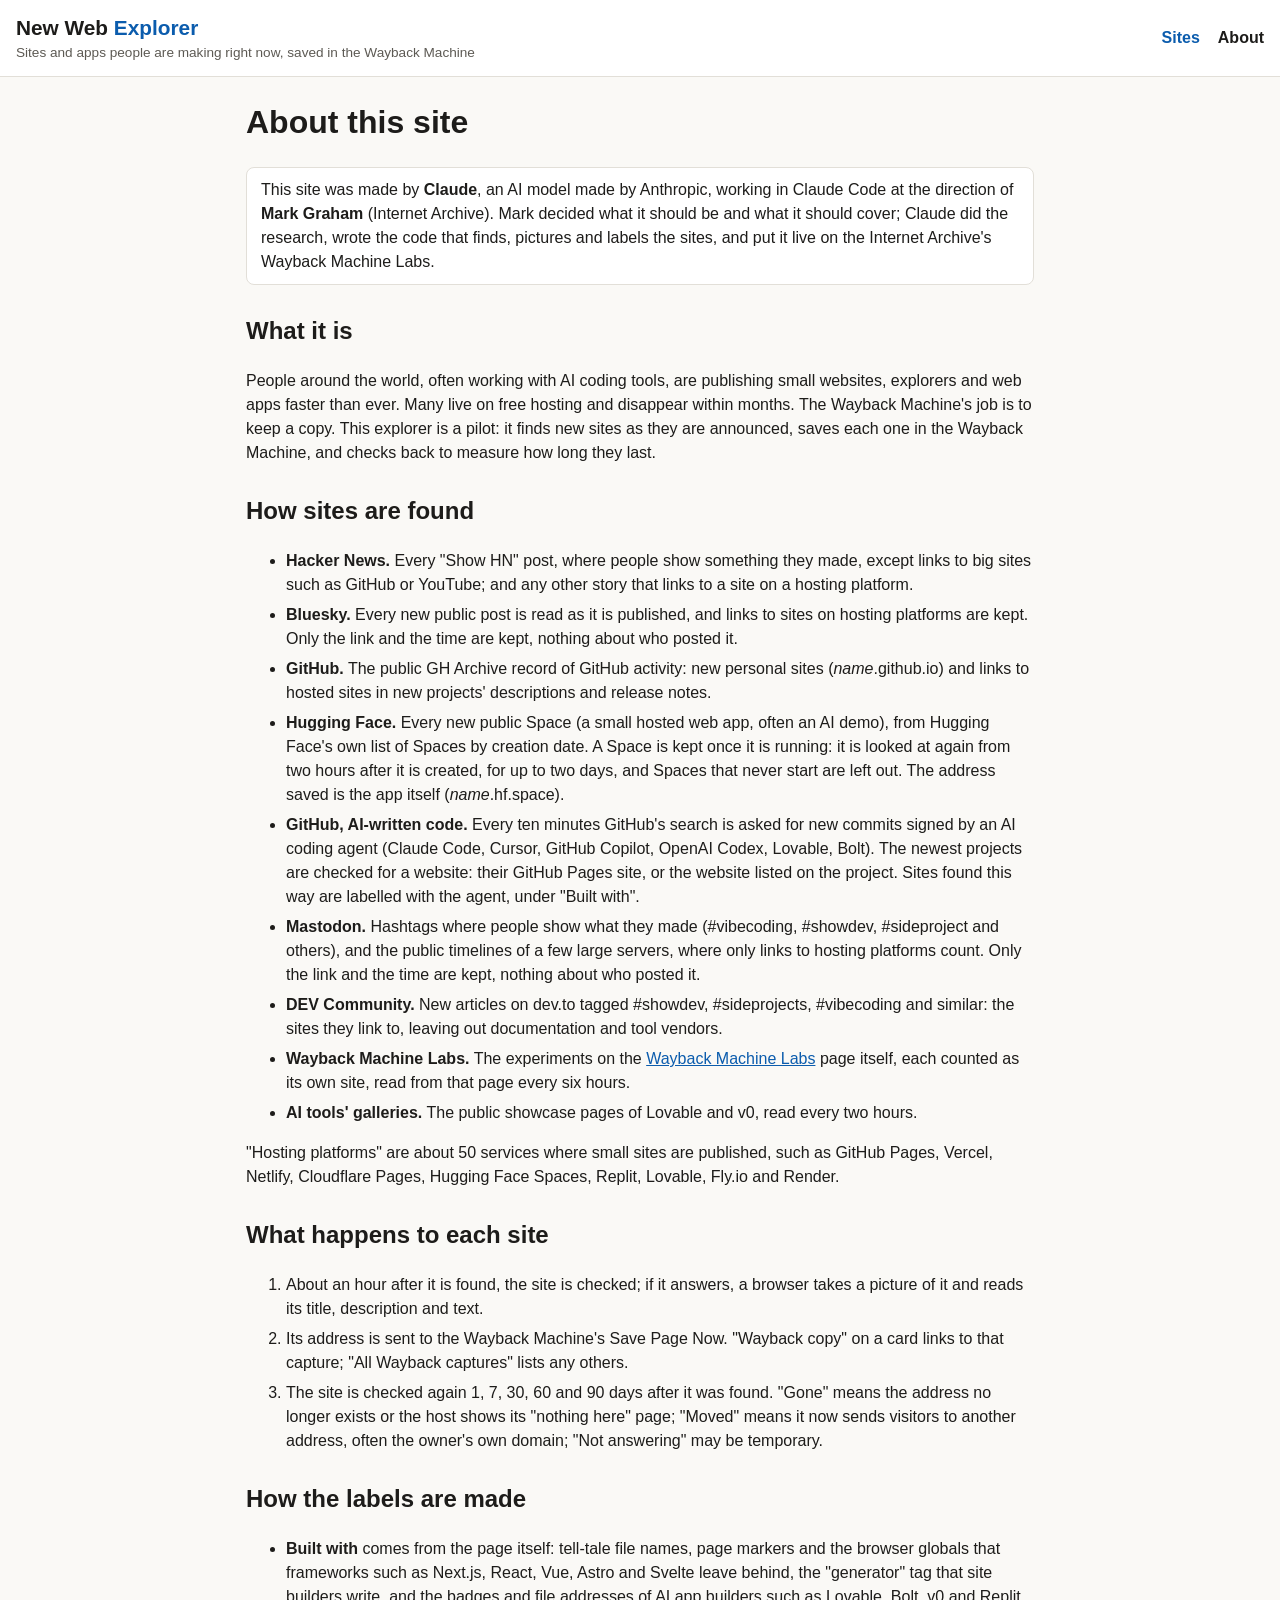
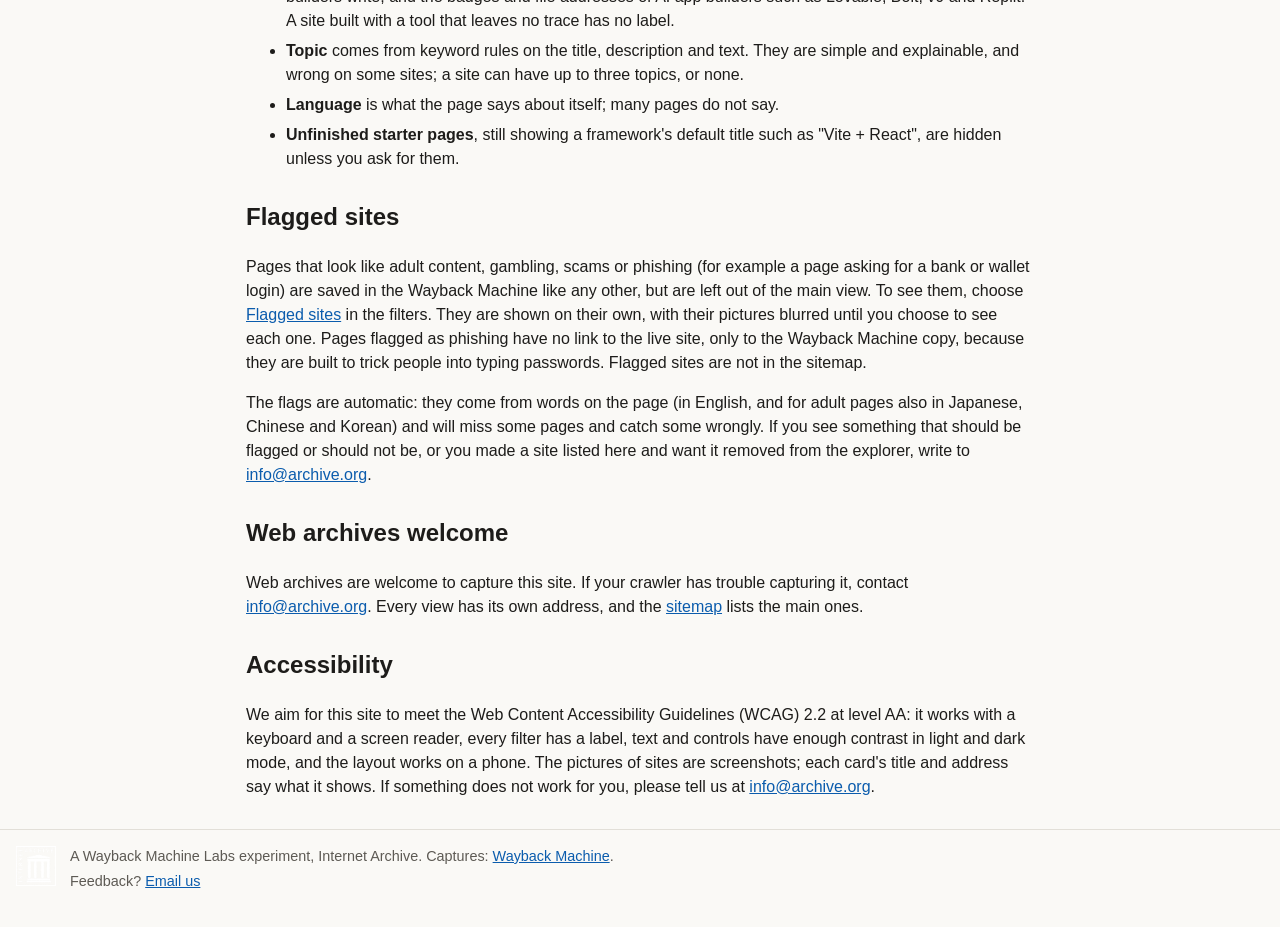
<file: public/about.html>
<!doctype html>
<html lang="en">
<head>
<meta charset="utf-8">
<meta name="viewport" content="width=device-width, initial-scale=1">
<title>About · New Web Explorer</title>
<meta name="description" content="How the New Web Explorer finds new websites, saves them in the Wayback Machine, and labels them.">
<link rel="stylesheet" href="style.css?v=2">
</head>
<body>
<a class="skip" href="#main">Skip to the text</a>
<header class="top"><div class="wrap">
  <a class="brand" href="./">New Web <span>Explorer</span>
    <small>Sites and apps people are making right now, saved in the Wayback Machine</small></a>
  <nav aria-label="Site"><a href="./">Sites</a><a href="about.html" aria-current="page">About</a></nav>
</div></header>

<main class="wrap prose" id="main">
<h1>About this site</h1>
<p class="byline">This site was made by <b>Claude</b>, an AI model made by Anthropic, working in Claude Code at the
direction of <b>Mark Graham</b> (Internet Archive). Mark decided what it should be and what it should cover; Claude did
the research, wrote the code that finds, pictures and labels the sites, and put it live on the Internet Archive's
Wayback Machine Labs.</p>

<h2>What it is</h2>
<p>People around the world, often working with AI coding tools, are publishing small websites, explorers and web apps
faster than ever. Many live on free hosting and disappear within months. The Wayback Machine's job is to keep a copy.
This explorer is a pilot: it finds new sites as they are announced, saves each one in the Wayback Machine, and checks
back to measure how long they last.</p>

<h2>How sites are found</h2>
<ul>
  <li><b>Hacker News.</b> Every "Show HN" post, where people show something they made, except links to big sites
  such as GitHub or YouTube; and any other story that links to a site on a hosting platform.</li>
  <li><b>Bluesky.</b> Every new public post is read as it is published, and links to sites on hosting platforms are
  kept. Only the link and the time are kept, nothing about who posted it.</li>
  <li><b>GitHub.</b> The public GH Archive record of GitHub activity: new personal sites (<i>name</i>.github.io) and
  links to hosted sites in new projects' descriptions and release notes.</li>
  <li><b>Hugging Face.</b> Every new public Space (a small hosted web app, often an AI demo), from Hugging Face's own
  list of Spaces by creation date. A Space is kept once it is running: it is looked at again from two hours after it
  is created, for up to two days, and Spaces that never start are left out. The address saved is the app itself
  (<i>name</i>.hf.space).</li>
  <li><b>GitHub, AI-written code.</b> Every ten minutes GitHub's search is asked for new commits signed by an AI
  coding agent (Claude Code, Cursor, GitHub Copilot, OpenAI Codex, Lovable, Bolt). The newest projects are checked
  for a website: their GitHub Pages site, or the website listed on the project. Sites found this way are labelled
  with the agent, under "Built with".</li>
  <li><b>Mastodon.</b> Hashtags where people show what they made (#vibecoding, #showdev, #sideproject and others),
  and the public timelines of a few large servers, where only links to hosting platforms count. Only the link and
  the time are kept, nothing about who posted it.</li>
  <li><b>DEV Community.</b> New articles on dev.to tagged #showdev, #sideprojects, #vibecoding and similar: the sites
  they link to, leaving out documentation and tool vendors.</li>
  <li><b>Wayback Machine Labs.</b> The experiments on the <a href="https://wayback-labs.sf.archive.org/">Wayback
  Machine Labs</a> page itself, each counted as its own site, read from that page every six hours.</li>
  <li><b>AI tools' galleries.</b> The public showcase pages of Lovable and v0, read every two hours.</li>
</ul>
<p>"Hosting platforms" are about 50 services where small sites are published, such as GitHub Pages, Vercel, Netlify,
Cloudflare Pages, Hugging Face Spaces, Replit, Lovable, Fly.io and Render.</p>

<h2>What happens to each site</h2>
<ol>
  <li>About an hour after it is found, the site is checked; if it answers, a browser takes a picture of it and reads
  its title, description and text.</li>
  <li>Its address is sent to the Wayback Machine's Save Page Now. "Wayback copy" on a card links to that capture;
  "All Wayback captures" lists any others.</li>
  <li>The site is checked again 1, 7, 30, 60 and 90 days after it was found. "Gone" means the address no longer
  exists or the host shows its "nothing here" page; "Moved" means it now sends visitors to another address, often the
  owner's own domain; "Not answering" may be temporary.</li>
</ol>

<h2>How the labels are made</h2>
<ul>
  <li><b>Built with</b> comes from the page itself: tell-tale file names, page markers and the browser globals that
  frameworks such as Next.js, React, Vue, Astro and Svelte leave behind, the "generator" tag that site builders write,
  and the badges and file addresses of AI app builders such as Lovable, Bolt, v0 and Replit. A site built with a tool
  that leaves no trace has no label.</li>
  <li><b>Topic</b> comes from keyword rules on the title, description and text. They are simple and explainable,
  and wrong on some sites; a site can have up to three topics, or none.</li>
  <li><b>Language</b> is what the page says about itself; many pages do not say.</li>
  <li><b>Unfinished starter pages</b>, still showing a framework's default title such as "Vite + React", are hidden
  unless you ask for them.</li>
</ul>

<h2 id="flagged">Flagged sites</h2>
<p>Pages that look like adult content, gambling, scams or phishing (for example a page asking for a bank or wallet
login) are saved in the Wayback Machine like any other, but are left out of the main view. To see them, choose
<a href="./?flagged=all">Flagged sites</a> in the filters. They are shown on their own, with their pictures blurred until
you choose to see each one. Pages flagged as phishing have no link to the live site, only to the Wayback Machine copy,
because they are built to trick people into typing passwords. Flagged sites are not in the sitemap.</p>
<p>The flags are automatic: they come from words on the page (in English, and for adult pages also in Japanese, Chinese
and Korean) and will miss some pages and catch some wrongly. If you see something that should be flagged or should
not be, or you made a site listed here and want it removed from the explorer, write to
<a href="mailto:info@archive.org?subject=New%20Web%20Explorer">info@archive.org</a>.</p>

<h2>Web archives welcome</h2>
<p>Web archives are welcome to capture this site. If your crawler has trouble capturing it, contact
<a href="mailto:info@archive.org?subject=New%20Web%20Explorer">info@archive.org</a>. Every view has its own address,
and the <a href="sitemap.xml">sitemap</a> lists the main ones.</p>

<h2>Accessibility</h2>
<p>We aim for this site to meet the Web Content Accessibility Guidelines (WCAG) 2.2 at level AA: it works with a
keyboard and a screen reader, every filter has a label, text and controls have enough contrast in light and dark
mode, and the layout works on a phone. The pictures of sites are screenshots; each card's title and address say what
it shows. If something does not work for you, please tell us at
<a href="mailto:info@archive.org?subject=New%20Web%20Explorer%20accessibility">info@archive.org</a>.</p>
</main>

<footer class="wrap foot">
  <a href="https://archive.org/"><img src="internet-archive.png" alt="Internet Archive" width="40" height="40"></a>
  <div>
    <p>A Wayback Machine Labs experiment, Internet Archive. Captures: <a href="https://web.archive.org/">Wayback Machine</a>.</p>
    <p>Feedback? <a href="mailto:info@archive.org?subject=New%20Web%20Explorer">Email us</a></p>
  </div>
</footer>
</body>
</html>
</file>
<file: public/style.css>
:root {
  --bg: #faf9f6; --card: #fff; --fg: #1d1c1a; --mute: #5d5a54; --line: #e2dfd8; --accent: #0b5cad; --accent-bg: #e8f0fa;
  --chip: #f1efe9; --up: #1a7f37; --moved: #8a5a00; --gone: #b42318; --trouble: #6e6a62; --bar: #9fb9d6; --bar-on: #0b5cad;
}
@media (prefers-color-scheme: dark) {
  :root { --bg: #151515; --card: #1e1e1e; --fg: #ecebe8; --mute: #a8a49c; --line: #34322e; --accent: #7ab3f0; --accent-bg: #1c2a3a;
    --chip: #2a2926; --up: #5cc878; --moved: #e0a83a; --gone: #ff8a7a; --trouble: #a8a49c; --bar: #3d5878; --bar-on: #7ab3f0; }
}
* { box-sizing: border-box; }
body { margin: 0; background: var(--bg); color: var(--fg); font: 16px/1.5 -apple-system, BlinkMacSystemFont, "Segoe UI", Roboto, sans-serif; }
a { color: var(--accent); }
a:focus-visible, button:focus-visible, select:focus-visible, input:focus-visible { outline: 3px solid var(--accent); outline-offset: 2px; }
.wrap { max-width: 1280px; margin: 0 auto; padding: 0 16px; }
.skip { position: absolute; left: -9999px; } .skip:focus { left: 16px; top: 8px; background: var(--card); padding: 8px; z-index: 10; }

.top { border-bottom: 1px solid var(--line); background: var(--card); }
.top .wrap { display: flex; align-items: center; justify-content: space-between; gap: 16px; padding-top: 12px; padding-bottom: 12px; flex-wrap: wrap; }
.brand { color: var(--fg); text-decoration: none; font-weight: 700; font-size: 1.3rem; }
.brand span { color: var(--accent); }
.brand small { display: block; font-weight: 400; font-size: .85rem; color: var(--mute); }
nav a { margin-left: 18px; text-decoration: none; font-weight: 600; }
nav a[aria-current] { color: var(--fg); }
.topright { display: flex; flex-direction: column; align-items: flex-end; gap: 4px; }
.updated { margin: 0; font-size: .85rem; color: var(--mute); text-align: right; }
.updated.stale { color: var(--moved); font-weight: 600; }

.hero h1 { font-size: 1.9rem; margin: 28px 0 8px; line-height: 1.2; }
.hero p { max-width: 820px; margin: 0 0 10px; }
.hero .stats { color: var(--mute); font-size: .95rem; }

.filters { background: var(--card); border: 1px solid var(--line); border-radius: 10px; padding: 12px 14px; margin: 18px 0; }
.filters .row { display: flex; flex-wrap: wrap; gap: 10px 14px; align-items: flex-end; margin-bottom: 8px; }
.filters label { display: flex; flex-direction: column; font-size: .8rem; color: var(--mute); font-weight: 600; }
.filters label.grow { flex: 1 1 260px; }
.filters label.check { flex-direction: row; align-items: center; gap: 6px; font-weight: 400; color: var(--fg); font-size: .9rem; padding-bottom: 6px; }
.filters input[type=search], .filters select { font: inherit; font-size: .95rem; padding: 6px 8px; border: 1px solid var(--line);
  border-radius: 6px; background: var(--bg); color: var(--fg); max-width: 230px; }
.filters input[type=search] { max-width: none; width: 100%; }
.active { margin: 4px 0 0; font-size: .9rem; }
.days { display: flex; align-items: flex-end; gap: 10px; margin-top: 6px; min-width: 0; }
.days .lbl { font-size: .8rem; color: var(--mute); font-weight: 600; white-space: nowrap; }
.bars { display: flex; align-items: flex-end; gap: 2px; height: 64px; overflow-x: auto; min-width: 0; flex: 1 1 auto; }
.bar { display: flex; align-items: flex-end; height: 64px; width: 14px; flex: 0 0 14px; }
.bar span { display: block; width: 100%; background: var(--bar); border-radius: 2px 2px 0 0; }
.bar:hover span, .bar.on span { background: var(--bar-on); }

.count { color: var(--mute); margin: 0 0 10px; }
.grid { list-style: none; padding: 0; margin: 0; display: grid; grid-template-columns: repeat(auto-fill, minmax(280px, 1fr)); gap: 16px; }
.card { background: var(--card); border: 1px solid var(--line); border-radius: 10px; overflow: hidden; display: flex; flex-direction: column; }
.shot { position: relative; display: block; aspect-ratio: 1.6; background: var(--chip); border-bottom: 1px solid var(--line); }
.shot img { width: 100%; height: 100%; object-fit: cover; object-position: top; display: block; }
.noimg { display: flex; height: 100%; align-items: center; justify-content: center; color: var(--mute); }
.status { position: absolute; top: 8px; left: 8px; font-size: .75rem; font-weight: 700; padding: 2px 8px; border-radius: 99px; background: var(--card); border: 1px solid var(--line); }
.s-up { color: var(--up); } .s-moved { color: var(--moved); } .s-gone { color: var(--gone); } .s-trouble, .s-unchecked { color: var(--trouble); }
.body { padding: 10px 12px 12px; display: flex; flex-direction: column; flex: 1; }
.body h2 { font-size: 1.02rem; margin: 0; line-height: 1.3; overflow-wrap: anywhere; }
.body h2 a { color: var(--fg); text-decoration: none; } .body h2 a:hover { text-decoration: underline; }
.addr { margin: 2px 0 6px; font-size: .85rem; color: var(--mute); overflow-wrap: anywhere; }
.desc { margin: 0 0 8px; font-size: .9rem; display: -webkit-box; -webkit-line-clamp: 3; -webkit-box-orient: vertical; overflow: hidden; }
.chips { margin: 0 0 8px; display: flex; flex-wrap: wrap; gap: 4px; }
.chip { font-size: .75rem; padding: 1px 7px; border-radius: 99px; background: var(--chip); color: var(--fg); text-decoration: none; border: 1px solid var(--line); }
.chip:hover { border-color: var(--accent); }
.chip.host { background: var(--accent-bg); }
.chip.topic { font-style: italic; }
.meta { margin: auto 0 6px; font-size: .82rem; color: var(--mute); }
.links { margin: 0; font-size: .88rem; display: flex; justify-content: space-between; gap: 8px; flex-wrap: wrap; }
.dead { color: var(--gone); }
.chip.flag { background: var(--card); color: var(--gone); border-color: var(--gone); font-weight: 700; }
.shot.veiled img { filter: blur(18px) grayscale(.6); transform: scale(1.1); }
.shot.veiled { overflow: hidden; }
.unveil { position: absolute; left: 50%; top: 50%; transform: translate(-50%, -50%); font: inherit; font-size: .88rem; font-weight: 600;
  padding: 6px 14px; border-radius: 8px; border: 1px solid var(--line); background: var(--card); color: var(--fg); cursor: pointer; }
.flagnote { background: var(--card); border: 1px solid var(--gone); border-radius: 8px; padding: 10px 14px; font-size: .92rem; }
.more { text-align: center; margin: 22px 0; }
.btn { display: inline-block; padding: 8px 18px; border-radius: 8px; background: var(--accent); color: #fff; text-decoration: none; font-weight: 600; }
@media (prefers-color-scheme: dark) { .btn { color: #111; } }

.foot { display: flex; gap: 14px; align-items: flex-start; border-top: 1px solid var(--line); margin-top: 30px; padding-top: 16px; padding-bottom: 30px; font-size: .9rem; color: var(--mute); }
.foot p { margin: 0 0 4px; }
.prose { max-width: 820px; } .prose h2 { margin-top: 28px; } .prose li { margin-bottom: 6px; }
.byline { background: var(--card); border: 1px solid var(--line); border-radius: 8px; padding: 10px 14px; }
@media (max-width: 600px) { .hero h1 { font-size: 1.5rem; } .filters select { max-width: 100%; width: 100%; min-width: 0; } .filters label { flex: 1 1 40%; min-width: 0; } .days { flex-direction: column; align-items: flex-start; } .bars { width: 100%; } nav a { margin-left: 0; margin-right: 16px; } .topright { align-items: flex-start; } .updated { text-align: left; } }
</file>
